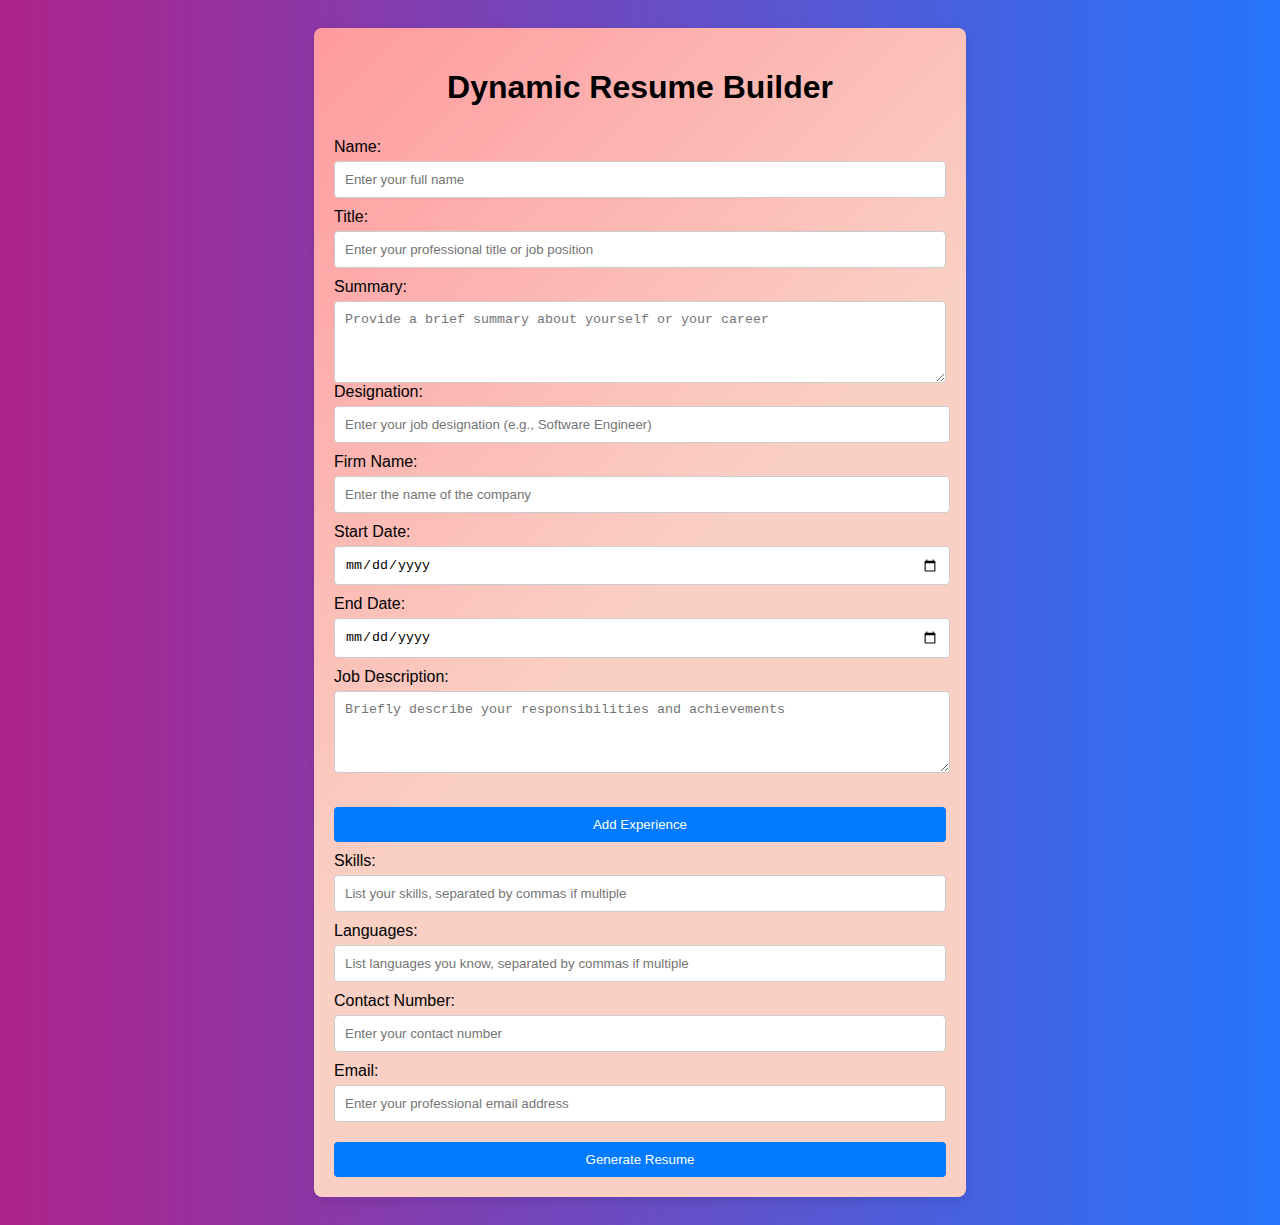
<file: index.html>
<!DOCTYPE html>
<html lang="en">
<head>
  <meta charset="UTF-8">
  <meta name="viewport" content="width=device-width, initial-scale=1.0">
  <title>Dynamic Resume Builder</title>
  <link rel="stylesheet" href="style.css">
</head>
<body>
  <div class="container">
    <h1>Dynamic Resume Builder</h1>
    <form id="resumeForm">
      <label for="name">Name:</label>
      <input type="text" id="name" name="name" required placeholder="Enter your full name">

      <label for="title">Title:</label>
      <input type="text" id="title" name="title" required placeholder="Enter your professional title or job position">

      <label for="summary">Summary:</label>
      <textarea id="summary" name="summary" rows="4" required placeholder="Provide a brief summary about yourself or your career"></textarea>
           
      <div id="experienceContainer">
        <label for="experienceTitle-0">Designation:</label>
        <input type="text" id="experienceTitle-0" name="experienceTitle" required placeholder="Enter your job designation (e.g., Software Engineer)">
  
        <label for="experienceLocation-0">Firm Name:</label>
        <input type="text" id="experienceLocation-0" name="experienceLocation" required placeholder="Enter the name of the company ">
  
        <label for="experienceStartDate-0">Start Date:</label>
        <input type="date" id="experienceStartDate-0" name="experienceStartDate" required>
  
        <label for="experienceEndDate-0">End Date:</label>
        <input type="date" id="experienceEndDate-0" name="experienceEndDate" required>
  
        <label for="experienceDescription-0">Job Description:</label>
        <textarea id="experienceDescription-0" name="experienceDescription" rows="4" required placeholder="Briefly describe your responsibilities and achievements"></textarea>
      </div>
  
      <button type="button" id="addExperienceBtn">Add Experience</button>
      
      <label for="skills">Skills:</label>
      <input type="text" id="skills" name="skills" required placeholder="List your skills, separated by commas if multiple">

      <label for="language">Languages:</label>
      <input type="text" id="language" name="language" required Placeholder= "List languages you know, separated by commas if multiple">

      <label for="contact">Contact Number:</label>
      <input type="text" id="contact" name="contact" required placeholder="Enter your contact number">

      <label for="email">Email:</label>
      <input type="email" id="email" name="email" required placeholder="Enter your professional email address">
      
      <!-- Button to 'submit' -->
      <button type="submit" id="generateBtn">Generate Resume</button>
    </form>
  </div>
  <script src="./script.js"></script>
</body>
</html>
</file>
<file: style.css>
/* style.css */
body {
    font-family: Arial, sans-serif;
    padding: 20px;
    background: linear-gradient(to right, #ae238b, #2575fc);
  }
  
  .container {
    width: 50%;
    margin: 0 auto;
    background: linear-gradient(135deg, #ff9a9e 0%, #fad0c4 50%, #fad0c4 100%);
    padding: 20px;
    border-radius: 8px;
    box-shadow: 0px 4px 12px rgba(0, 0, 0, 0.1);
  }
  
  h1 {
    text-align: center;
  }
  form {
    display: flex;
    flex-direction: column;
  }
  
  label {
    margin-top: 10px;
  }
  
  input, textarea {
    padding: 10px;
    margin-top: 5px;
    border-radius: 4px;
    border: 1px solid #ccc;
  }
  
  button {
    margin-top: 20px;
    padding: 10px;
    background-color: #007bff;
    color: white;
    border: none;
    border-radius: 4px;
    cursor: pointer;
  }
  
  button:hover {
    background-color: #0056b3;
  }

  #experienceContainer * {
    width: 97%;
    margin-bottom: 10px;
  }
</file>
